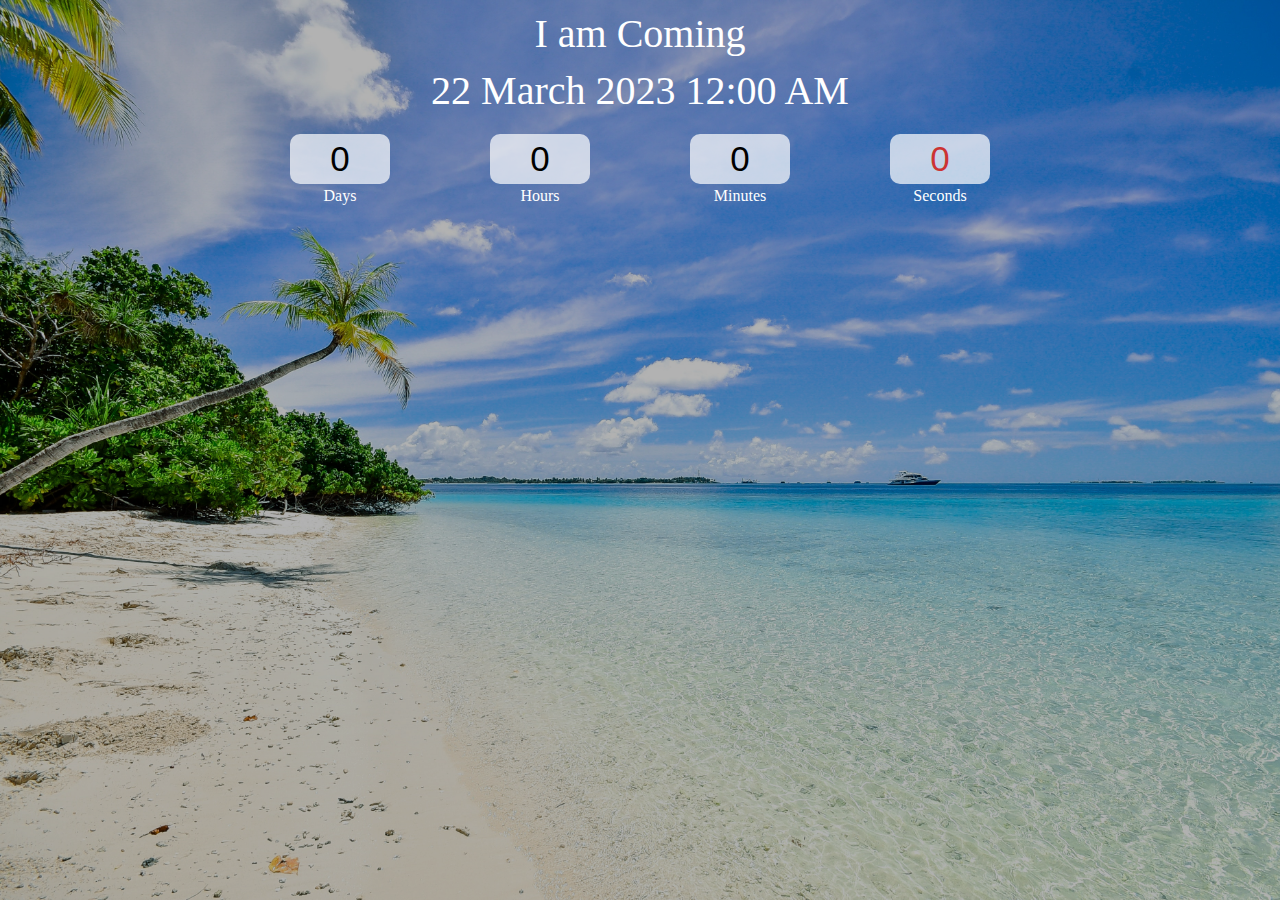
<file: count-down/index.html>
<html>

<head>
    <link rel="stylesheet" href="styles.css" />
</head>

<body>
    <div class="main">
        <div class="overlay">
            <div class="title">I am Coming</div>
            <div class="title" id="end-date"></div>
            <div class="col">
                <div>
                    <input type="text" readonly value="0">
                    <br>
                    Days
                </div>
                <div>
                    <input type="text" readonly value="0">
                    <br>
                    Hours
                </div>
                <div>
                    <input type="text" readonly value="0">
                    <br>
                    Minutes
                </div>
                <div>
                    <input type="text" id='seconds' readonly value="0">
                    <br>
                    Seconds
                </div>
            </div>
        </div>
    </div>
    <script src="script.js"></script>
</body>

</html>
</file>
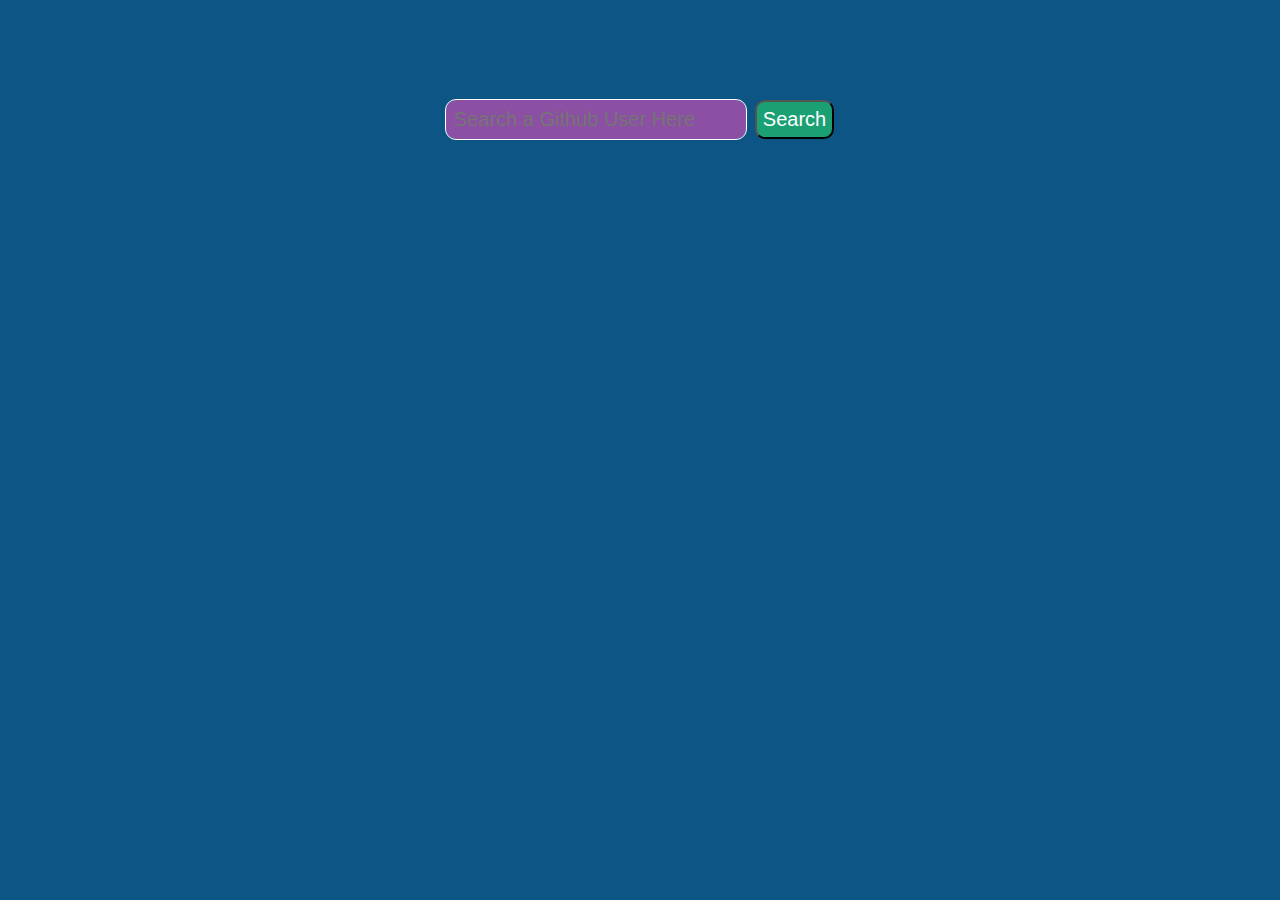
<file: GITHUB PROFILE APP/index.html>
<html>

<head>
    <link rel="stylesheet" href="styles.css" />
</head>

<body>
    <div id="top">
        <input type="text" placeholder="Search a Github User Here" id='input' />
        <button id="btn">Search</button>
    </div>

    <div id="main">

        <!-- <div id="card">
            <div id="userBox">
                <div id="image">
                    <img src="https://crop-circle.imageonline.co/crop-circle.png" id='img' />
                </div>
                <div id="content">
                    <div id="nameAndPos">
                        <h2 id="name">Richard Paul</h2>
                        <p id="position">XYZ</p>
                    </div>
                    <div id="ffr">
                        <p><span id='follower'>31</span> Followers</p>
                        <p id="center-ffr"><span id="following">0</span> Following</p>
                        <p><span id="repos">60</span> Repos</p>

                    </div>
                    <div id="top-repos">
                        <p>.github</p>
                        <p>api</p>
                    </div>
                </div>
            </div>
        </div> -->
    </div>

    <script src="script.js"></script>
</body>

</html>
</file>
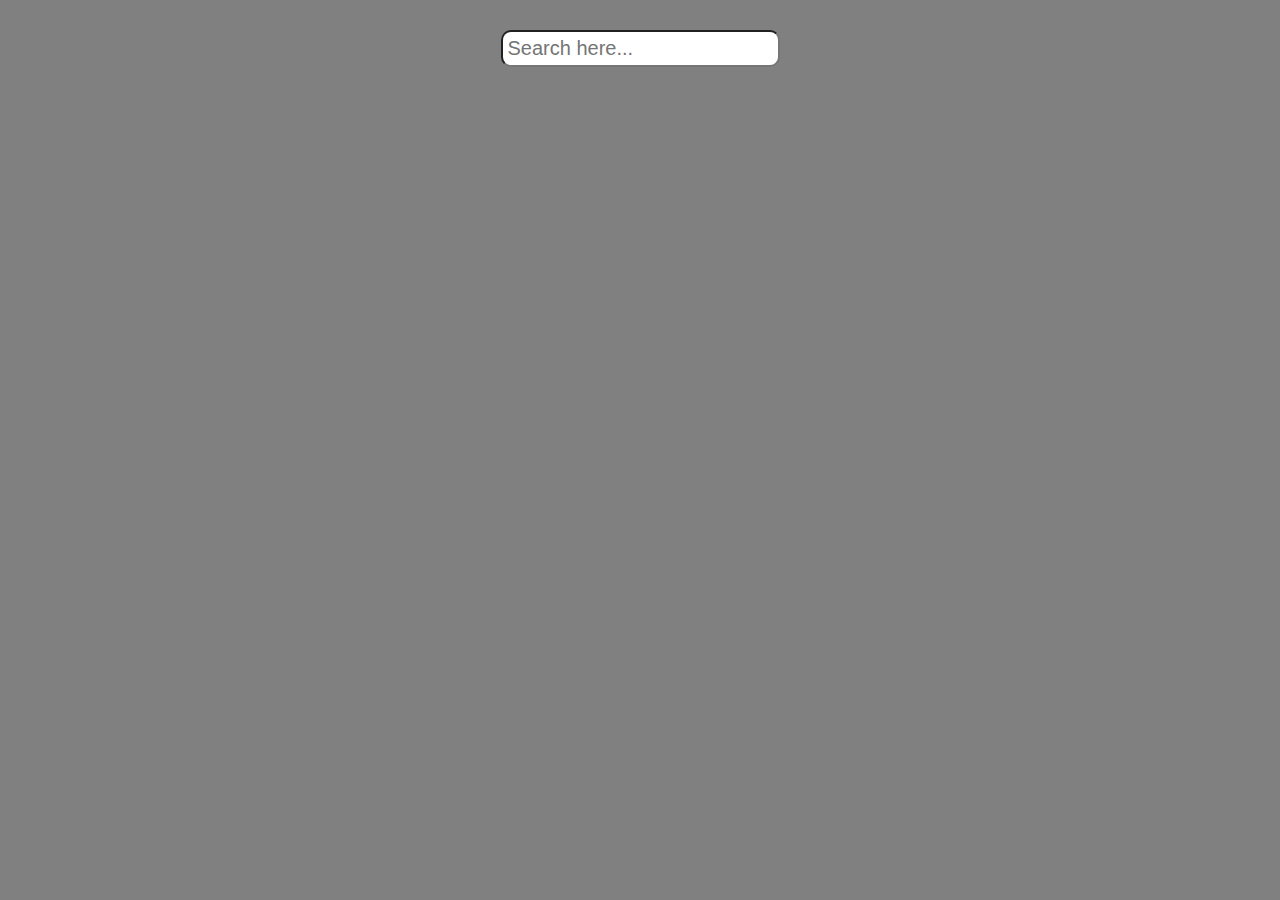
<file: movie app/index.html>
<html>

<head>
    <link rel="stylesheet" href="styles.css" />
</head>

<body>
    <div id="main">

        <div id="input">
            <input id="search" type="text" placeholder="Search here..." />
        </div>

        <div id="box-container">
            <!-- <div class="box">
                <img src="https://images.unsplash.com/photo-1514826786317-59744fe2a548?ixlib=rb-4.0.3&ixid=MnwxMjA3fDB8MHxzZWFyY2h8OHx8bWFjYm9vayUyMHByb3xlbnwwfHwwfHw%3D&auto=format&fit=crop&w=500&q=60"
                    alt="Macbook img" />

                <div class="overlay">
                    <div class="title">
                        <h2>Title</h2>
                        <span>9.5</span>
                    </div>
                    <h3>Overview</h3>
                    <p>
                        t is a long established fact that a reader will be distracted by the readable content of a page
                        when looking at its layout. The point of using Lorem Ipsum is that it has a more-or-less normal
                        distribution of letters, as opposed to using 'Content here.
                    </p>
                </div>
            </div> -->
        </div>

        <script src="script.js"></script>
</body>

</html>
</file>
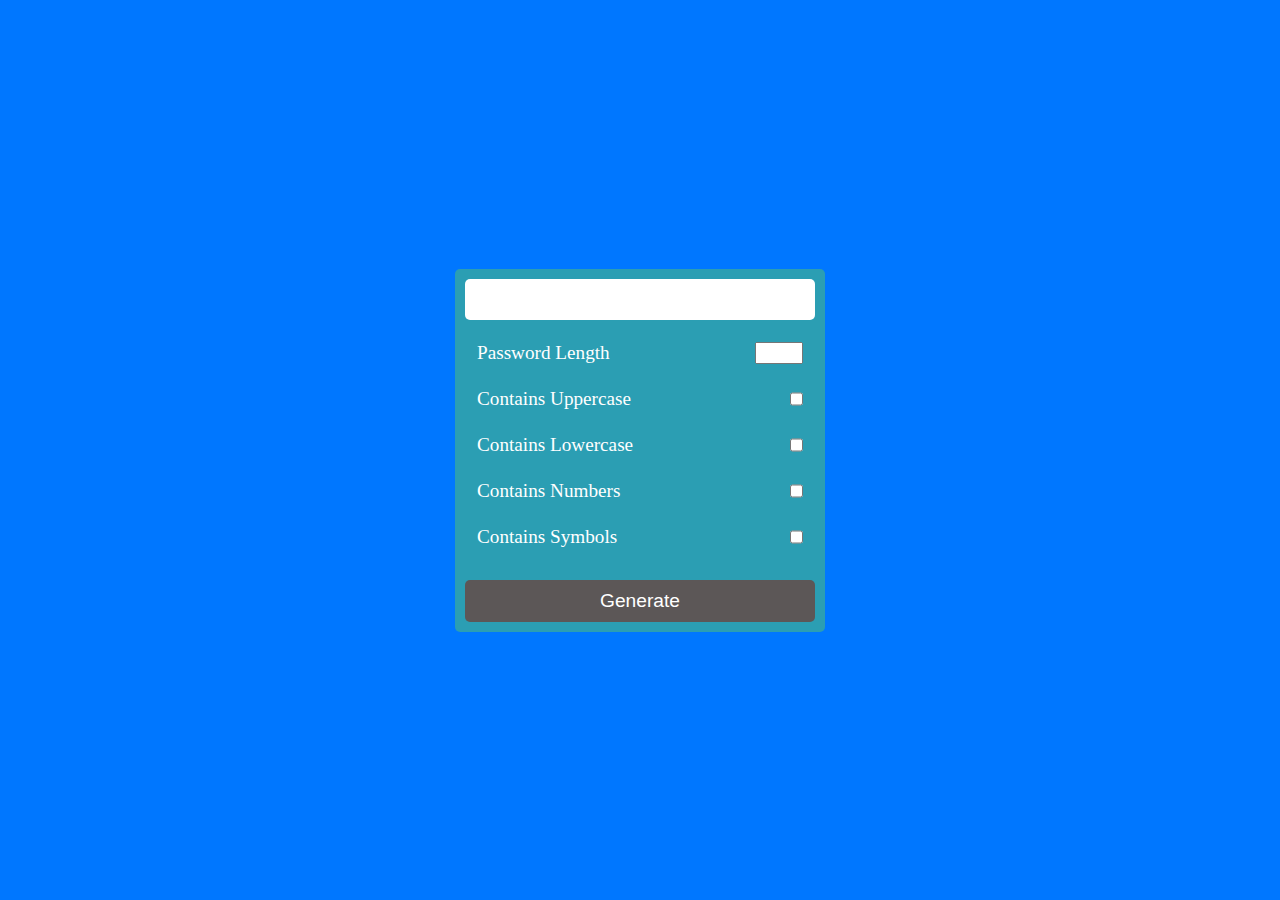
<file: password generator/index.html>
<html>

<head>
    <link rel='stylesheet' href="styles.css" />
</head>

<body>
    <div id="main">
        <div id="container">
            <input type="text" id="input" />
            <label class="options">
                <span>Password Length</span>
                <input type="number" id='tot-number' min="4" max="20" />
            </label>

            <label class="options">
                <span>Contains Uppercase</span>
                <input type="checkbox" id='cont-uppercase' />
            </label>

            <label class="options">
                <span>Contains Lowercase</span>
                <input type="checkbox" id='cont-lowercase' />
            </label>

            <label class="options">
                <span>Contains Numbers</span>
                <input type="checkbox" id='cont-numbers' />
            </label>

            <label class="options">
                <span>Contains Symbols</span>
                <input type="checkbox" id='cont-symbols' />
            </label>

            <button id="generate">Generate</button>
        </div>
    </div>

    <script src="script.js"></script>
</body>

</html>
</file>
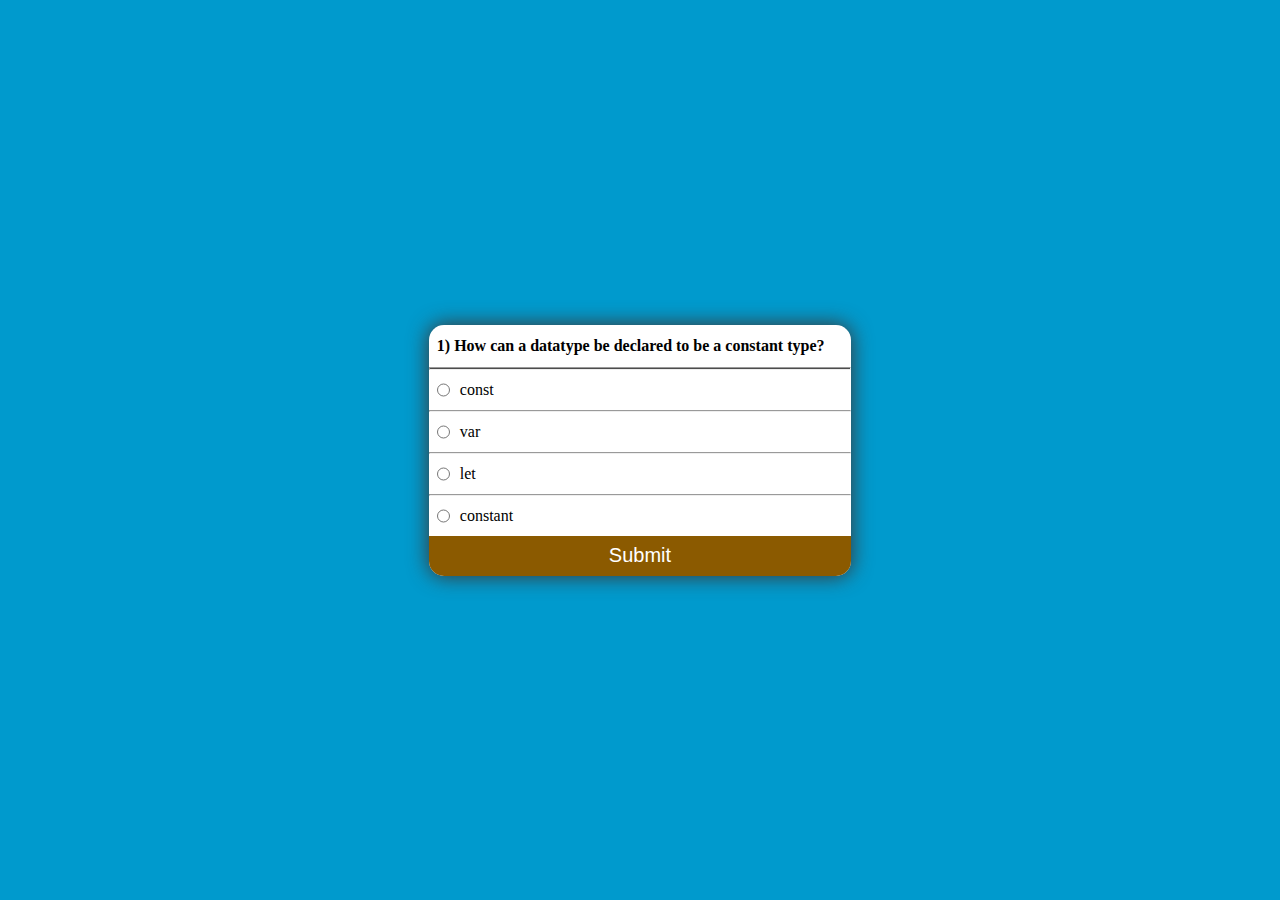
<file: quiz app/index.html>
<html>

<head>
    <link rel="stylesheet" href="styles.css" />
</head>

<body>
    <div id="main">

        <div id="container">

            <div>
                <p id="question">
                    <!--1) Which of the following is the client site language? -->
                </p>
            </div>

            <hr id="question-hr">



            <label>
                <div class="opt">
                    <input type="radio" class="radio" name="answers" value='a'><span>
                        <!-- Java -->
                    </span>
                </div>
            </label>

            <hr>

            <label>
                <div class="opt">
                    <input type='radio' class="radio" name="answers" value="b" /><span>
                        <!-- C -->
                    </span>
                </div>
            </label>

            <hr>

            <label>
                <div class="opt">
                    <input type='radio' class="radio" name="answers" value="c" /><span>
                        <!-- Python -->
                    </span>
                </div>
            </label>

            <hr>

            <label>
                <div class="opt">
                    <input type='radio' class="radio" name="answers" value="d" /><span>
                        <!-- Javascript -->
                    </span>
                </div>
            </label>




            <button id="submit" onclick="submitQuiz()">Submit</button>


        </div>

        <script src="script.js"></script>
    </div>
</body>

</html>
</file>
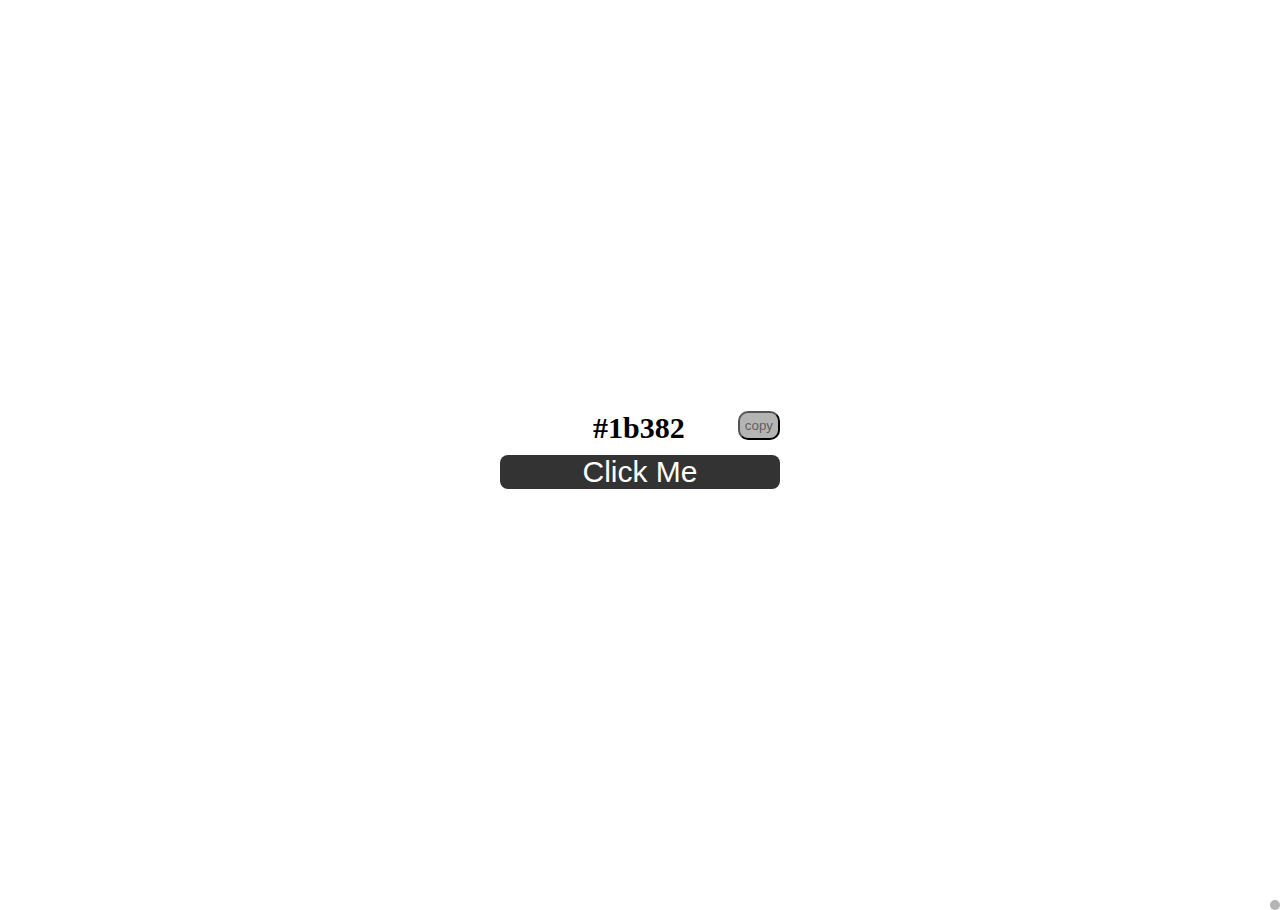
<file: Random color generator/index.html>
<html>

<head>
    <link rel='stylesheet' href='styles.css' />
</head>

<body>
    <div id="main">
        <div id="container">
            <h2 id="color-code"></h2>

            <button id="copy">copy</button>


            <button id="btn">Click Me</button>
        </div>
    </div>

    <div id="copy"></div>
    <script src='script.js'></script>
</body>

</html>
</file>
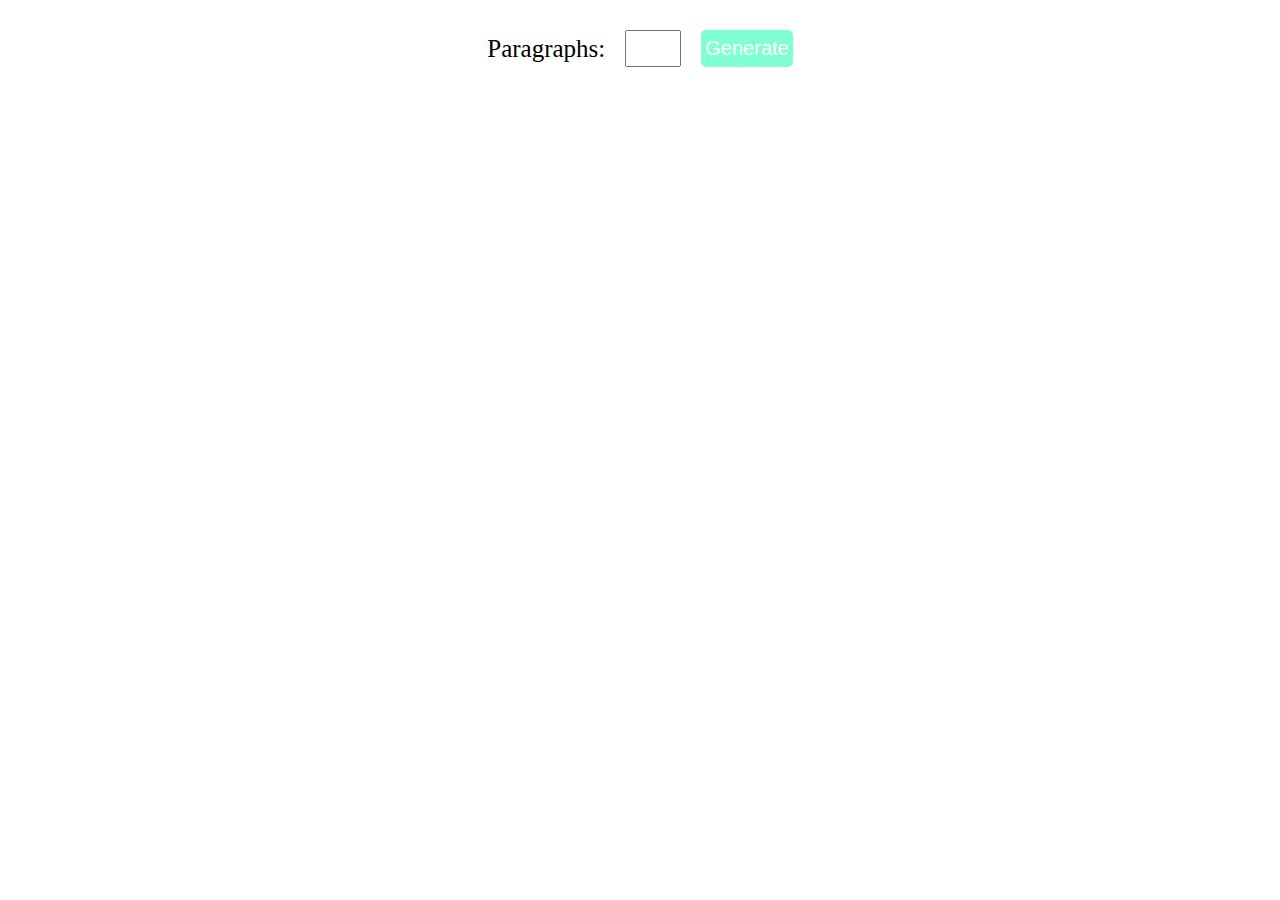
<file: Random Paragraph Generator/index.html>
<html>

<head>
    <link rel="stylesheet" href="styles.css" />
</head>

<body>
    <div id="main">

        <p id="intro">Paragraphs:</p>
        <input id="num" maxlength="1" max="9" type="number" min='1' oninput="validity.valid||(value=1)" />
        <!-- here it dosent lets user to type anything other than the number because here the min is 1  -->
        <button id="btn">Generate</button>
    </div>
    <div id="data">
    </div>
    <script src="script.js"></script>
</body>

</html>
</file>
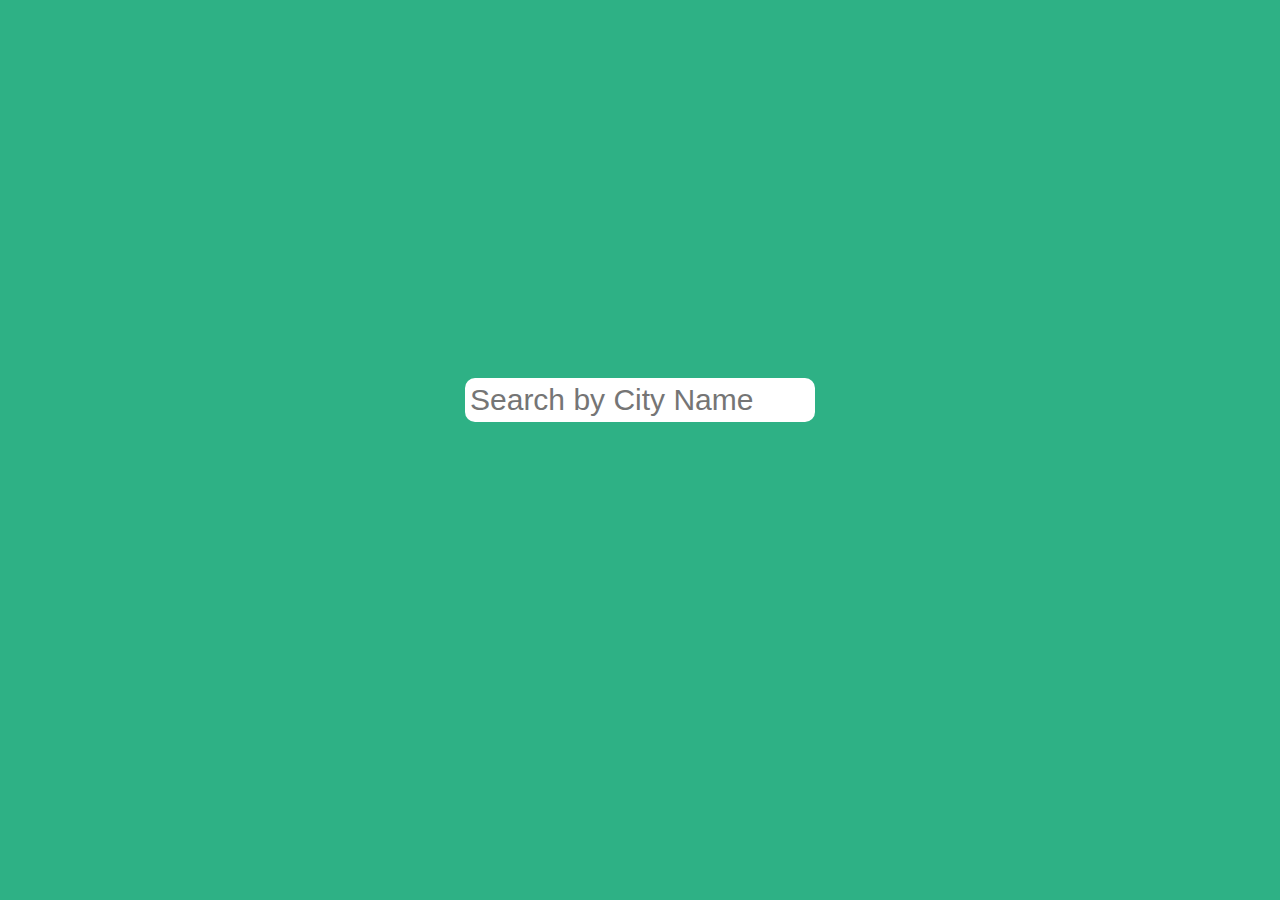
<file: weather app/index.html>
<html>

<head>
    <link rel="stylesheet" href="styles.css" />
</head>

<body>
    <div id="main">
        <div class="row">
            <form>
                <input type="search" id="search" placeholder="Search by City Name" />
            </form>
        </div>


        <div class="row" id="weather">
            <!-- <div>
                <img src="http://openweathermap.org/img/wn/11d@2x.png" />
            </div>
            <div>
                <h2>32 °C</h2>
                <h4>Clear Sky</h4>
            </div> -->
        </div>
    </div>
    <script src="script.js"></script>
</body>

</html>
</file>
<file: count-down/styles.css>
*{
    padding:0;
    margin:0;
    box-sizing: border-box;
}

.main{
    width:100%;
    height:100vh;
    background:url('./img/pic.jpg');
    background-size:cover;
    user-select: none;
}
.overlay{
    width:100%;
    height:100%;
    display:flex;
    align-items: center;
    flex-direction: column;
    background-color: rgba(0, 0, 0, 0.3);
}
.title{
    margin-top:10px;
    color:white;
    font-size: 2.5rem;

}
.col{
    margin-top:20px;
    display: flex;
    text-align: center;
    color:white;
    
}
.col div{
    text-align: center;
    width:200px;

}
input{
    height:50px;
    width:50%;
    background-color: rgba(255, 255, 255, 0.7);
    border:none;
    border-radius:10px;
    text-align: center;
    font-size:35px;

    cursor: pointer;
    margin-bottom: 3px;
    
    
}
#seconds{
    color:rgb(204, 51, 51);
}
</file>
<file: GITHUB PROFILE APP/styles.css>
/*My main div was not centering but after adding width and height it got centered*/ 
*{
    padding: 0;
    margin: 0;
    box-sizing: border-box;
}
body{
     background-color: rgb(13, 85, 133);
    }

#input{
    padding:8px;
    width:300px;
    font-size: 20px;
    color:white;
    background-color: rgb(139, 79, 163);
    border: none;
    outline:1px solid white;
    margin-top:100px;
    margin-bottom: 20px;
    border-radius: 10px;



}
#card{
    width: 100%;
    height:100%;
    text-align: center;
    display: flex;
    flex-direction: column;
    align-items: center;
    
}
#userBox{
    background-color: rgb(114, 60, 136);
    margin:10px;
    width:55%;
    display: flex;
    padding:30px;
    border-radius: 15px;
    border: 1px solid white;
}
#ffr{
    display: flex;
    color:rgb(230, 217, 217);
    
    
}
#center-ffr{
    margin: 0 1rem;
}

#img{
height:10rem;
border-radius: 100px;
border:5px solid rgb(44, 41, 41);
}
#repos{
     display: flex;
    flex-wrap: wrap;
    margin-top:20px;
     
    
}
#repos a{
    margin: 10px;
    background-color: rgba(230, 81, 22,0.5);
    padding:3px;
    border-radius: 5px;
    cursor: pointer;
    text-decoration: none;
    color: inherit;
}
#repos a:hover{
    background-color: rgba(0,0,0,0.2);
    color:rgb(238, 200, 200);
}
#nameAndPos{
    display: flex;
    flex-direction: column;
    align-items: flex-start;
    margin-bottom: 10px;
    color:rgb(230, 217, 217);
    font-size: 20px;
}
#name{
    margin-bottom: 3px;
}

#content{
    width: 100%;
    height:100%;
    padding:20px;
}

#btn{
    padding: 6px;
    font-size: 20px;
    border-radius: 10px;
    margin-left:5px;
    background-color: rgb(27, 160, 116);
    color:white;
    cursor: pointer;

}
#top{
text-align: center;
}
.show{
   background-color: rgba(0,0,0,0.5);
   border: 1px solid black;
    padding: 10px;
    color:red;
}
#main{
    display: flex;
    align-items:start;
    justify-content: center;
}
</file>
<file: movie app/styles.css>
*{
    margin: 0;
    padding: 0;
    box-sizing: border-box;
}
body{
    background-color: grey;
}
#main{
    background-color: grey;
    width: 100%;
    height:100%;
    padding: 0 10px;
}
#search{
    font-size: 20px;
    padding: 5px;
    border-radius: 10px;
    margin:30px;
 
    
}

#input{
    text-align: center;
}
#box-container{
    display: flex;
    flex-wrap: wrap;
    justify-content:space-between;

}
.box{
    padding: 10px;
    width: 25%;
    /* flex-basis: 25%; */
    height: 400px;
    /* border-radius: 45px; */
    overflow: hidden; /* if u dont use this it will go out of the screen*/ 
    position: relative;
}
.box img{
    width: 100%;
    height: 100%;
}



.box .overlay {
    transition: 0.5s;
    padding: 20px;
    width: 100%;
    max-height: 100%; /* because when resizing it shouldnt overcross the box*/
    background-color: white;
    font-weight: bold;
    min-height: auto;
    position: absolute;
    bottom: -100%; /* if this is not there then then it wont come from down it will just show as it as on hover*/
    border-radius: 10px 10px 0px 0px;
    left: 0;

}

.box span {
    color: orange;
    /* display: inline-block; */
    font-weight: bold;
    font-size: 25px;
}

.title {
    width: 100%;
    display: flex;
    justify-content: space-between;
}

.box:hover .overlay {
    bottom: 0%;
}

.overlay h2 {
    margin-bottom: 10px;
}
</file>
<file: password generator/styles.css>
*{
    padding: 0;
    margin: 0;
    box-sizing: border-box;

}

#main{
    background-color:rgb(0, 119, 255);
    width: 100%;
    height: 100%;
    display: flex;
    justify-content: center;
    align-items: center;
}
#container{
    background-color: rgb(43, 158, 179);
    padding:10px;
    border-radius: 5px;
    display: flex;
    flex-direction: column;
}
#input{
    font-size: 1.65rem;
    border-radius: 5px;
    padding:5px;
    border: none;
    margin-bottom: 10px;
}
span{
    color:white;
    font-size: 1.20rem;
    justify-content: space-evenly;
 
}
#generate{
    color:white;
    background-color: rgb(92, 87, 87);
    border: none;
    padding:10px;
    font-size: 1.20rem;
    border-radius:5px;
    margin-top:20px;
    cursor: pointer;

}
#generate:checked{
    background-color: black;
}
.options{
    display: flex;
    justify-content:space-between;
    margin:2px;
    padding:10px;

}

.options, input[type='checkbox']{
    cursor: pointer;
    user-select: none;
}

.options:hover{
    background-color: rgba(0,0,0,0.2);
}
#tot-number{
    width:3rem;
}
</file>
<file: quiz app/styles.css>
*{
    padding: 0;
    margin: 0;
    box-sizing: border-box;
}
#main{
    background-color:#009ACD;
    width:100%;
    height:100%;
    display: flex;
    align-items: center;
    justify-content: center;

}
#container{
    background-color: white;
    /* width:500px; */
    width:33vw;
    border-radius: 15px;
    overflow: hidden; /* With the hidden value, the overflow is clipped, and the rest of the content is hidden */
    box-shadow: 0 0 20px 1px rgb(58, 57, 57);



}
#question{
    font-weight: bold;
    padding: 12px;
}

#submit{
    background-color: #8B5A00;
    color:white;
    cursor: pointer;
    margin: 0;
    width:100%;
    font-size: 20px;
    border: none;
    
}
input, button{
    /* height:40px; */
    height: 2.5rem;
    margin-right: 10px;
}
.opt, #question{
    padding-left: 8px;
    display: flex;
    align-items: center;
    user-select: none;
}

#question-hr{
    height:3px;
    background-color: rgba(0,0,0,0.7);
}
.opt:hover{
    background-color: rgba(0,0,0,0.1);
}
</file>
<file: Random color generator/styles.css>
*{
    padding: 0;
    margin: 0;
    box-sizing: border-box;
}
#main{
    width: 100%;
    height: 100%;
    display: flex;
    align-items: center;
    justify-content: center;

}
#container{
    background-color:white;
    width: 300px;
    border-radius: 5px;
    text-align: center;
    padding: 10px;

}
#btn{
    display: block;
    width: 100%;
    background-color: rgba(0,0,0,0.8);
    border: none;
    color:white;
    font-size: 30px;
    border-radius: 8px;
    cursor: pointer;
    user-select: none;
    margin-top: 10px;
    
}
#color-code{
    font-size: 30px;
    user-select: all;
    display: inline;
    padding-left: 40px;

}
#copy{
    background-color: rgba(107, 105, 105,0.5);
    color: rgba(0,0,0,0.5);
    padding: 5px;
    border-radius: 10px;
    cursor: pointer;
    float: right;
}
</file>
<file: Random Paragraph Generator/styles.css>
*{
    margin: 0;
    padding: 0;
    box-sizing: border-box;
}
#btn{
    background-color: aquamarine;
    color:white;
    border-radius: 5px;
    border: none;
    font-size: 20px;
    padding:4px;
    margin-left: 20px;
    cursor: pointer;

}
#main{
    display: flex;
    justify-content: center;
    margin-top:30px;
    
}
#intro{
font-size: 25px;
display: flex;
align-items: center;
margin-right: 20px;

}

#num{
    width:3.5rem;
    font-size: 20px;
    padding: 5px;

}
#data{
    margin-top:40px;
   
    padding:0 15%;
    word-wrap: break-word

}
#data p{
    margin-top: 20px;
}
</file>
<file: weather app/styles.css>
*{
    padding: 0;
    margin: 0;
    box-sizing: border-box;
}
#main{
    background-color: rgb(46, 177, 133);
    width: 100%;
    height: 100%;
    display: flex;
    flex-direction: column;
    align-items: center;
    justify-content: center;

}
.row{

    width:350px;
    height:100px;
    text-align: center;

    display: flex;
    align-items: center;
    justify-content: center;
    font-size: 25px;
    color: white;
}
#search{
    font-size: 30px;
    width:100%;
    padding:5px;
    border-radius: 10px;
    border: none;
    align-items: center;
}
#second{
    align-self: start;
}
</file>
